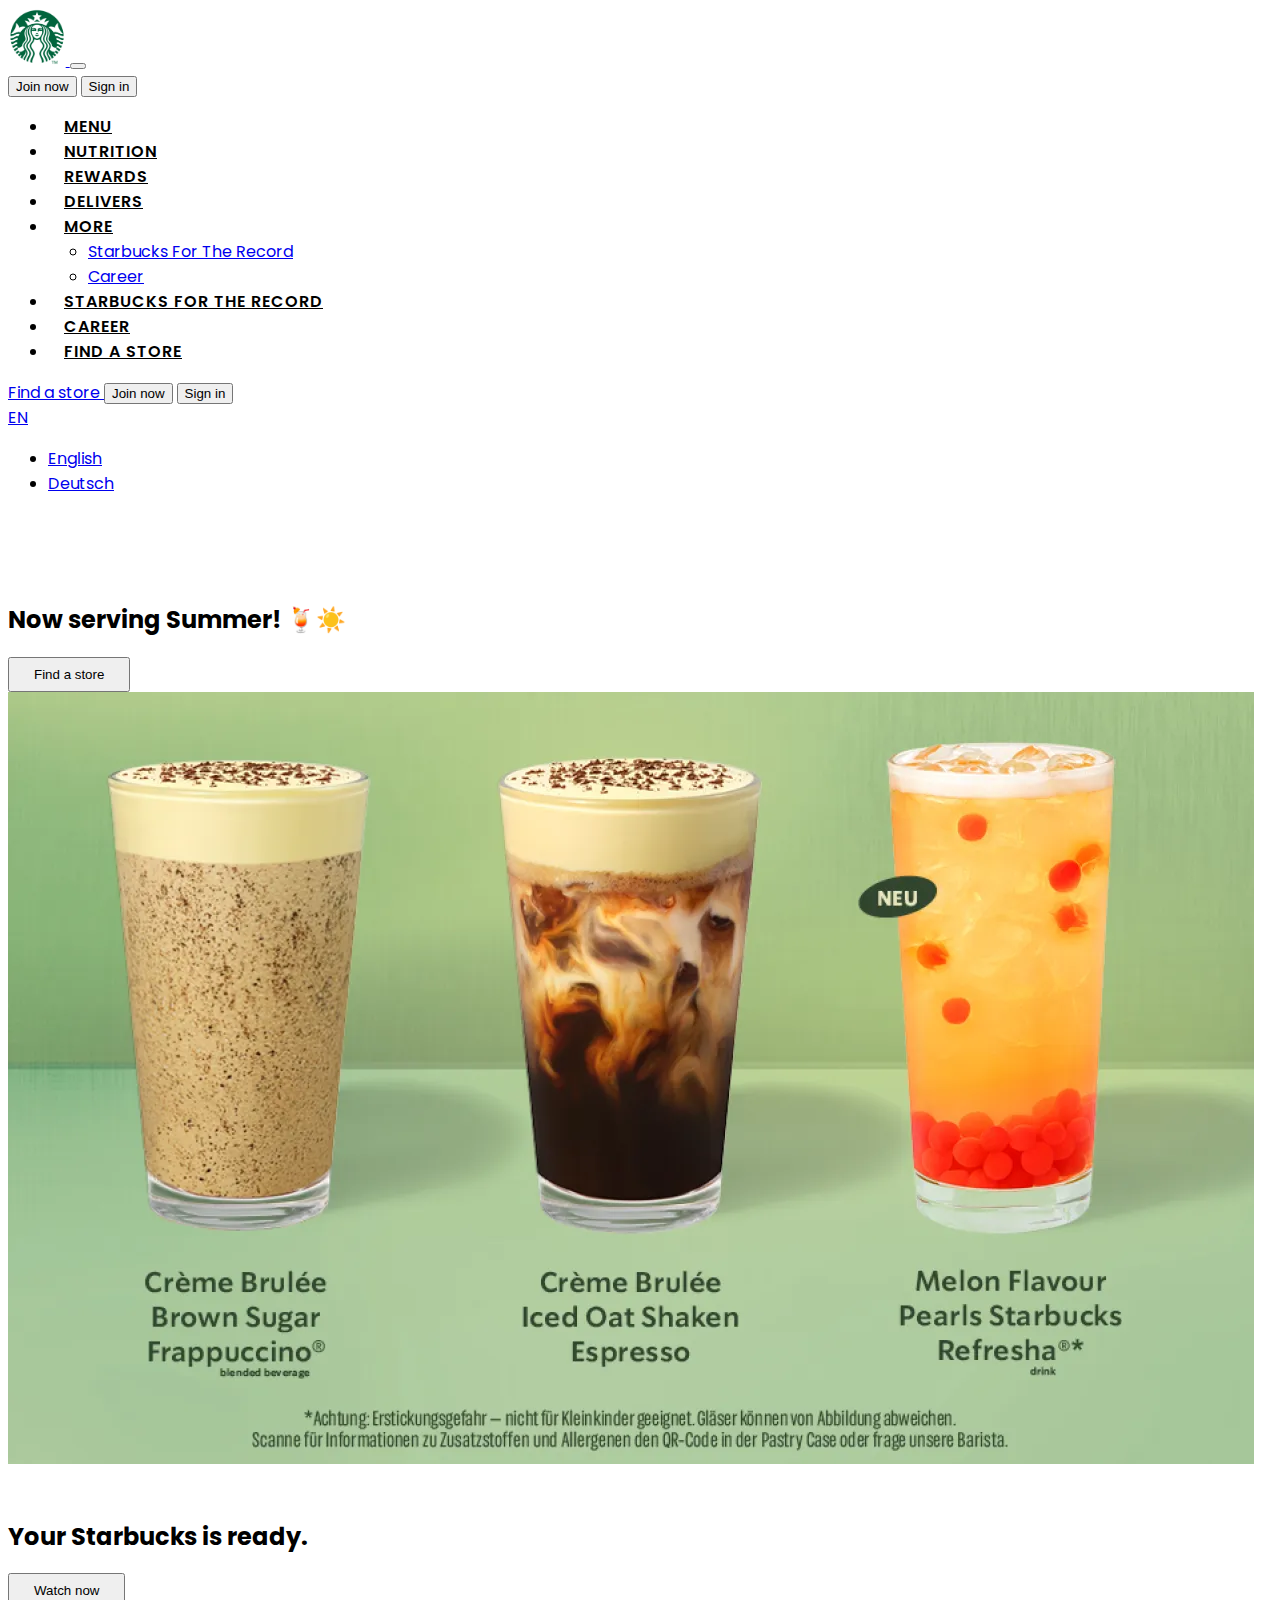
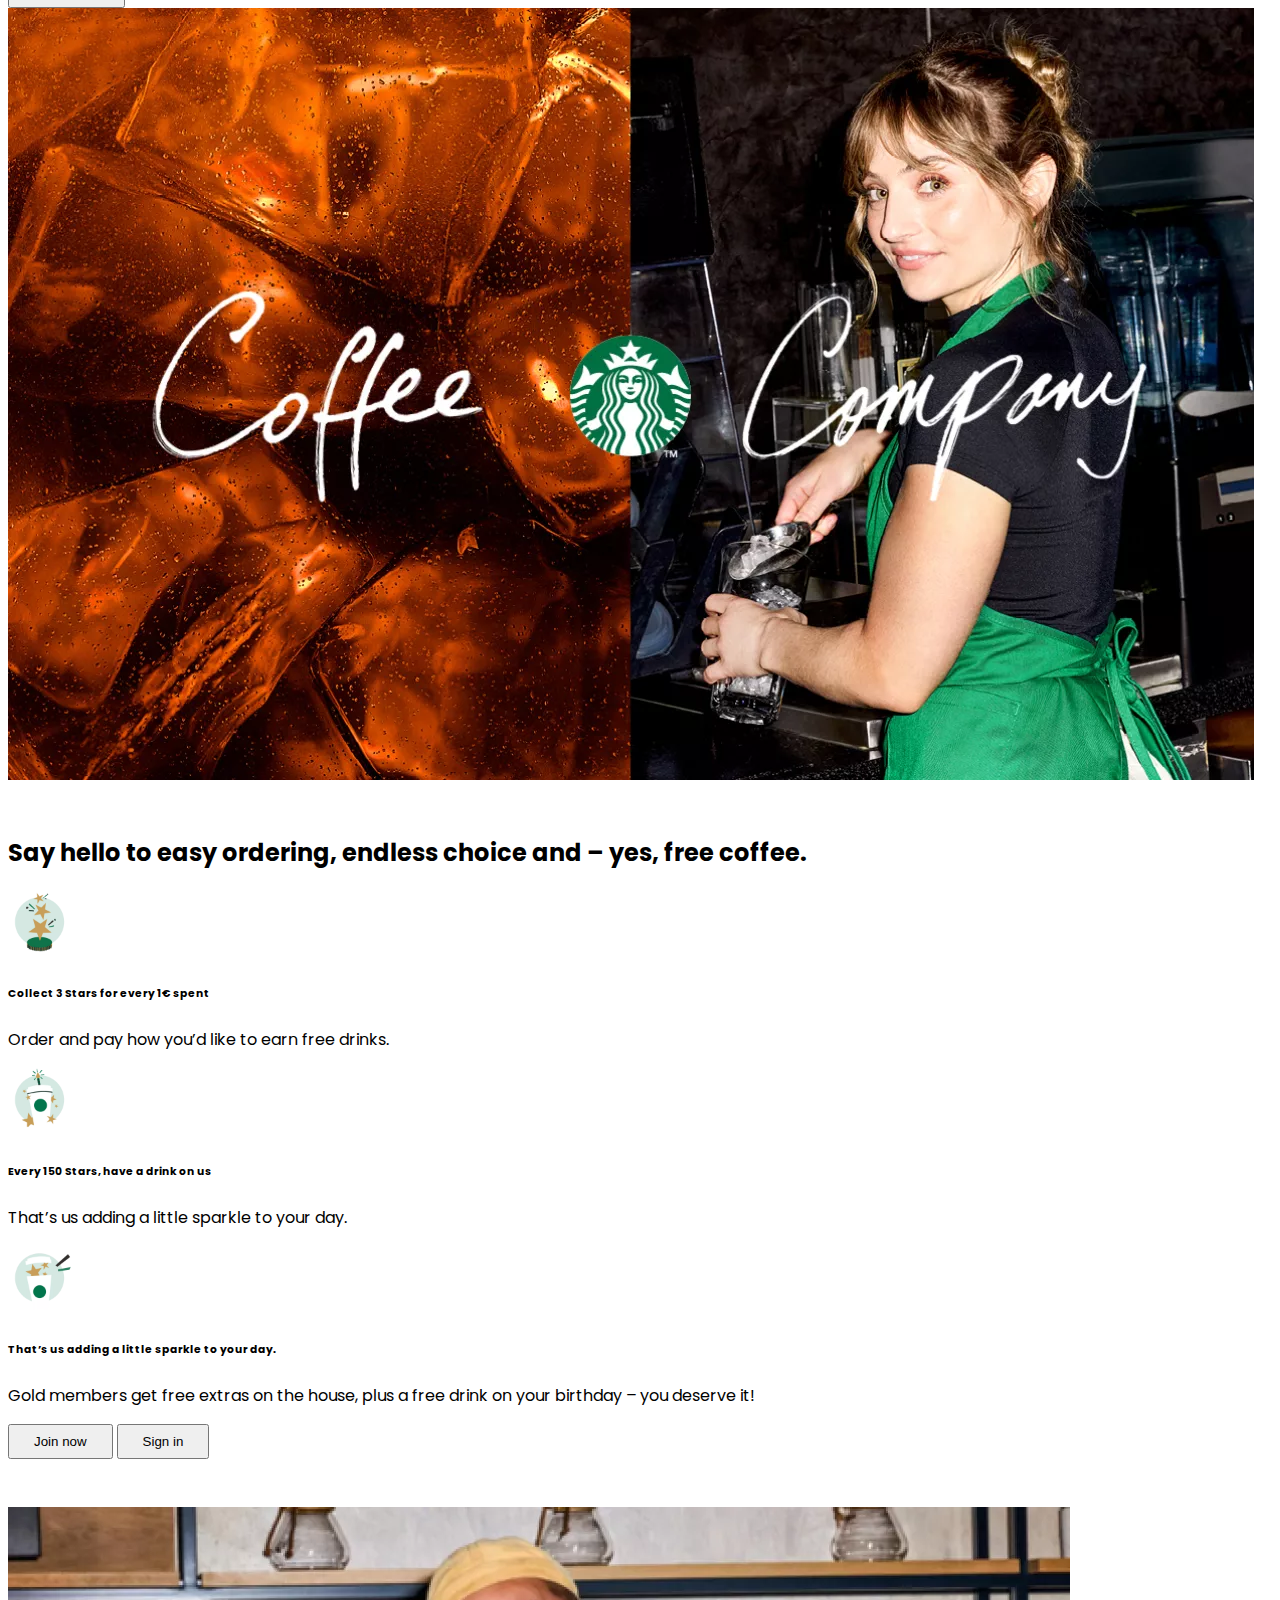
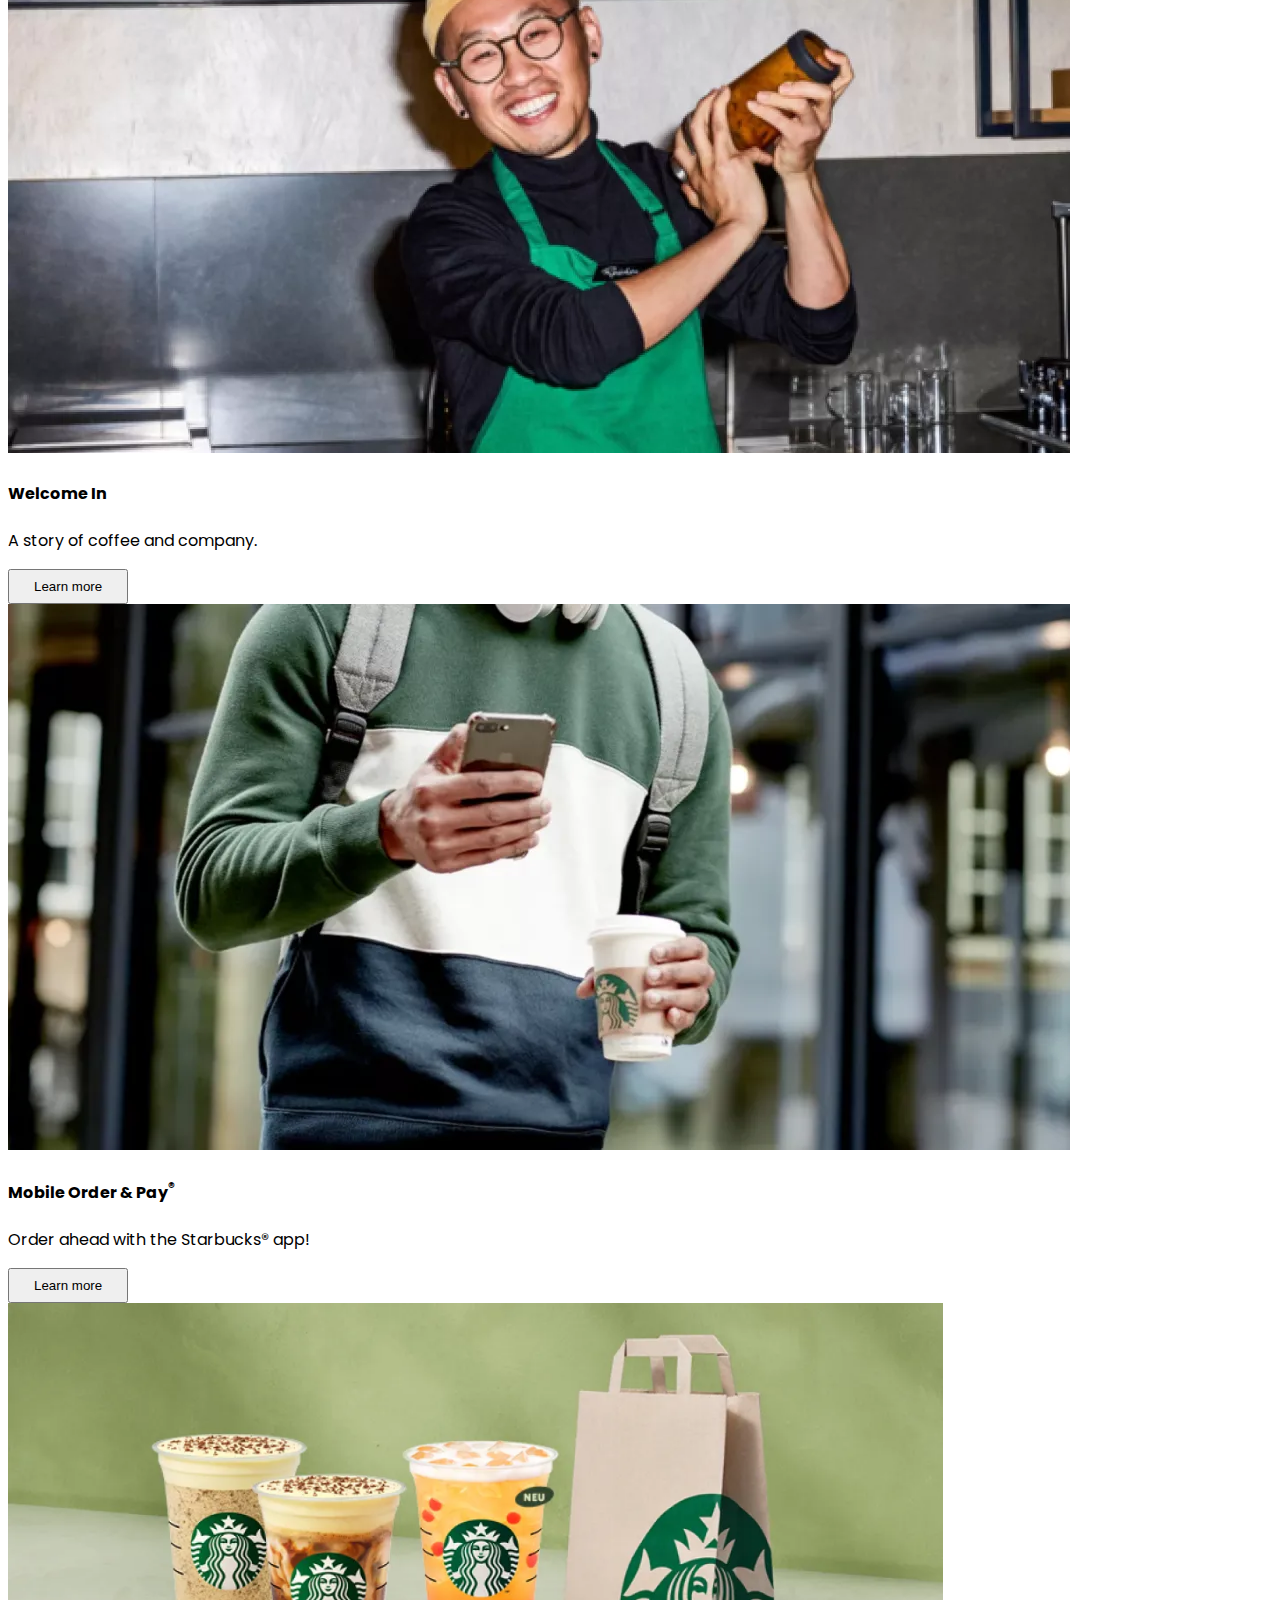
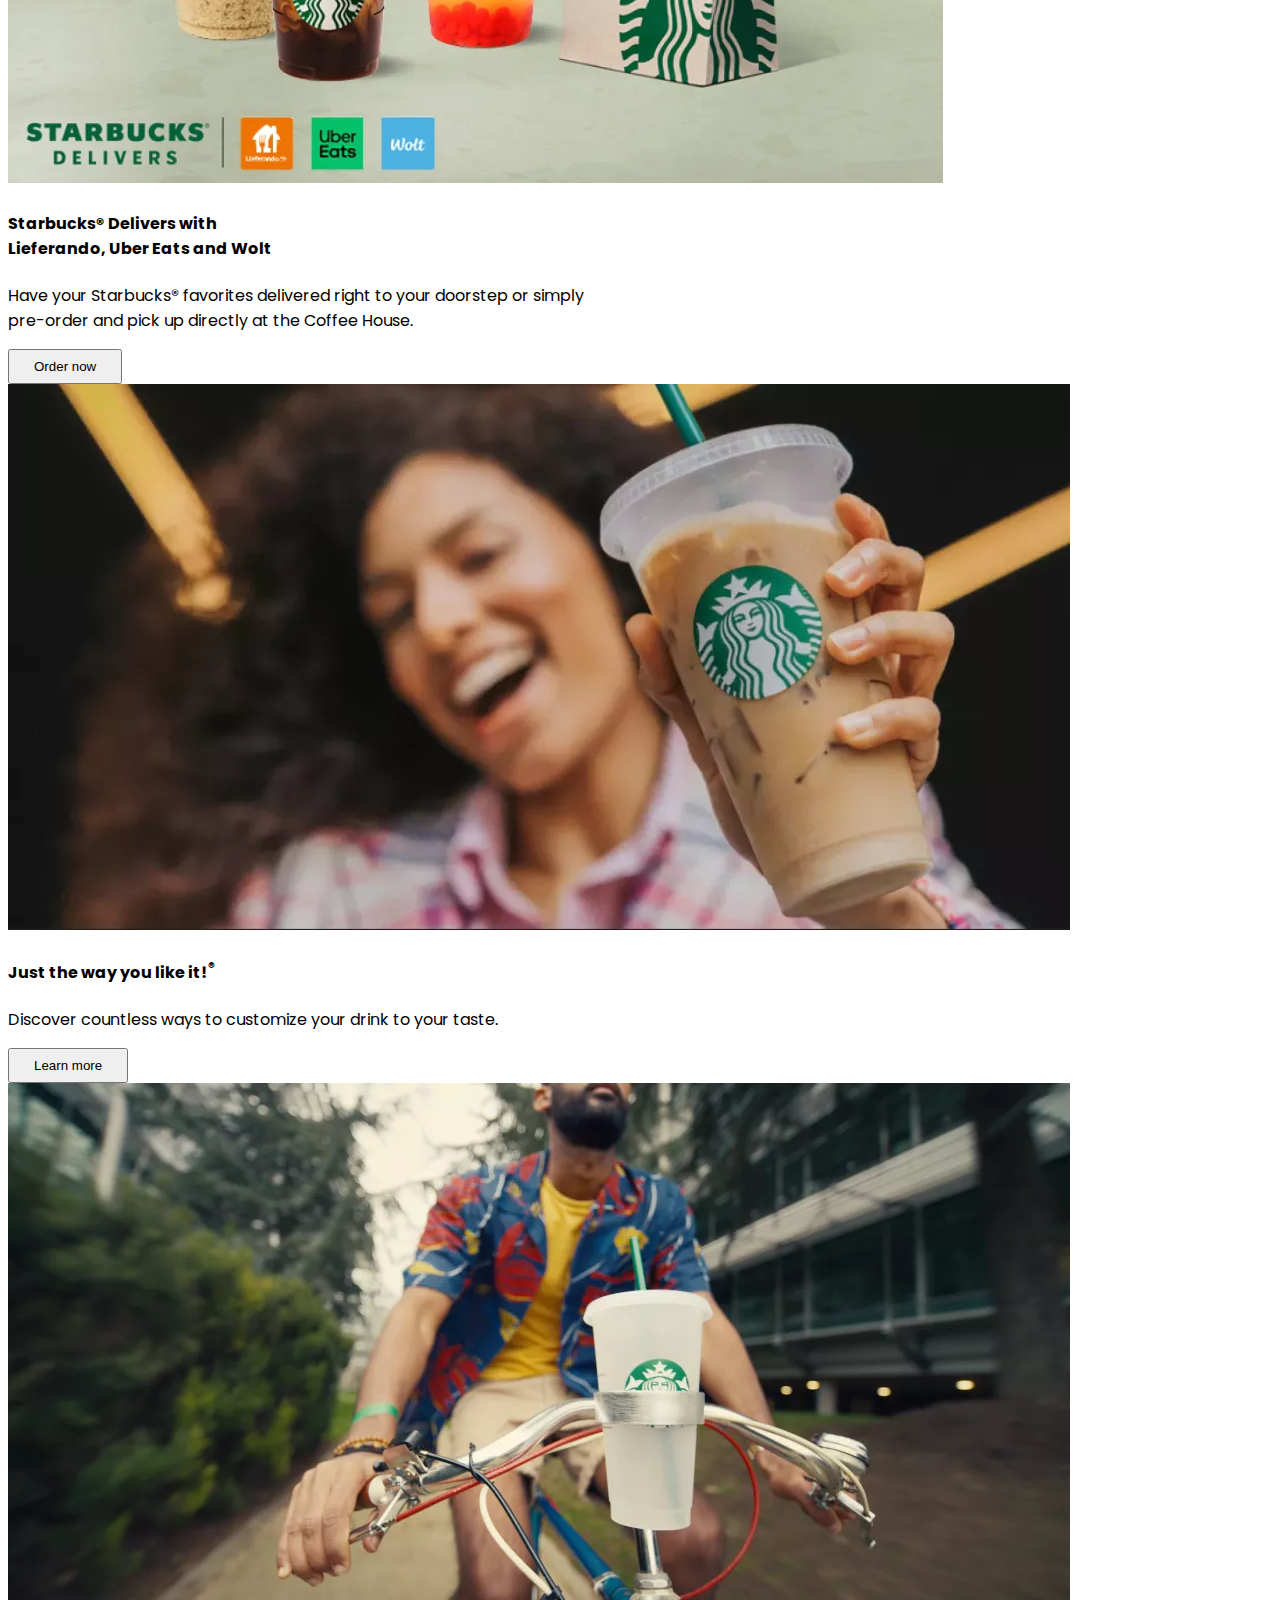
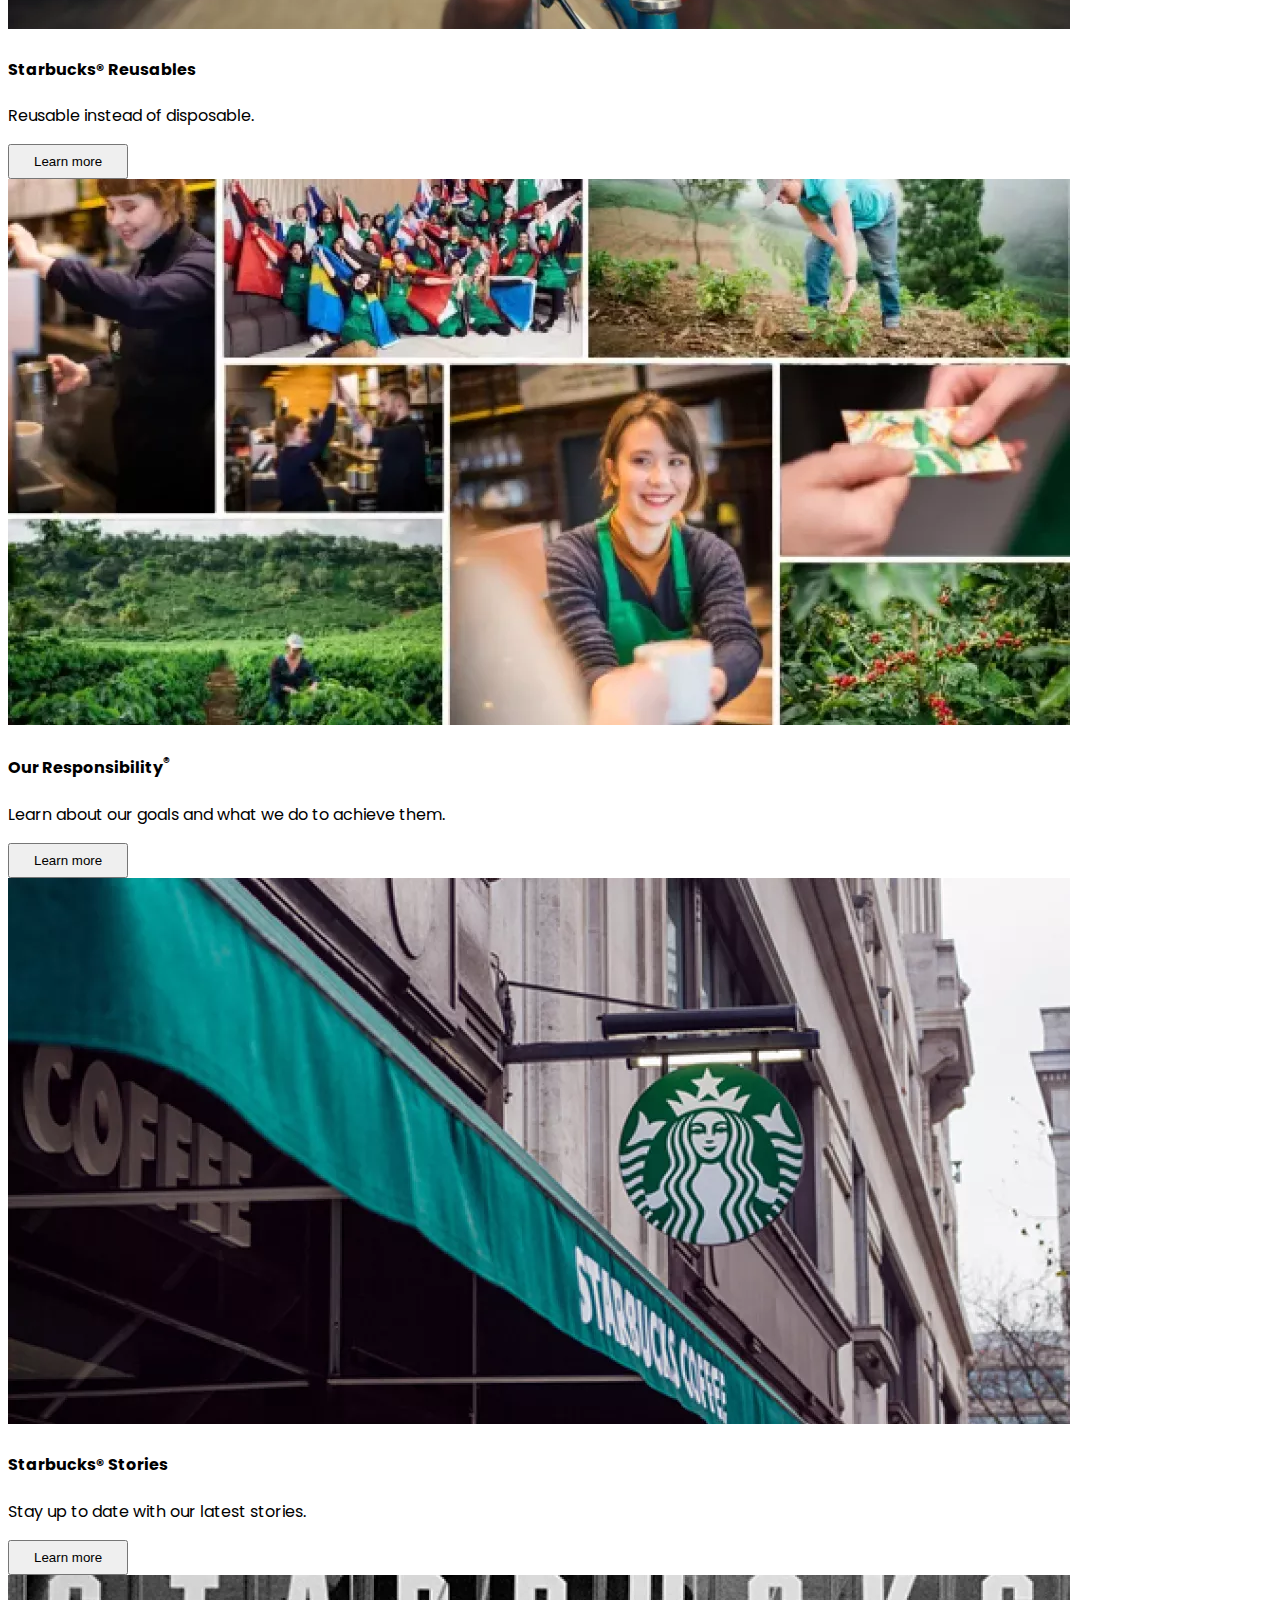
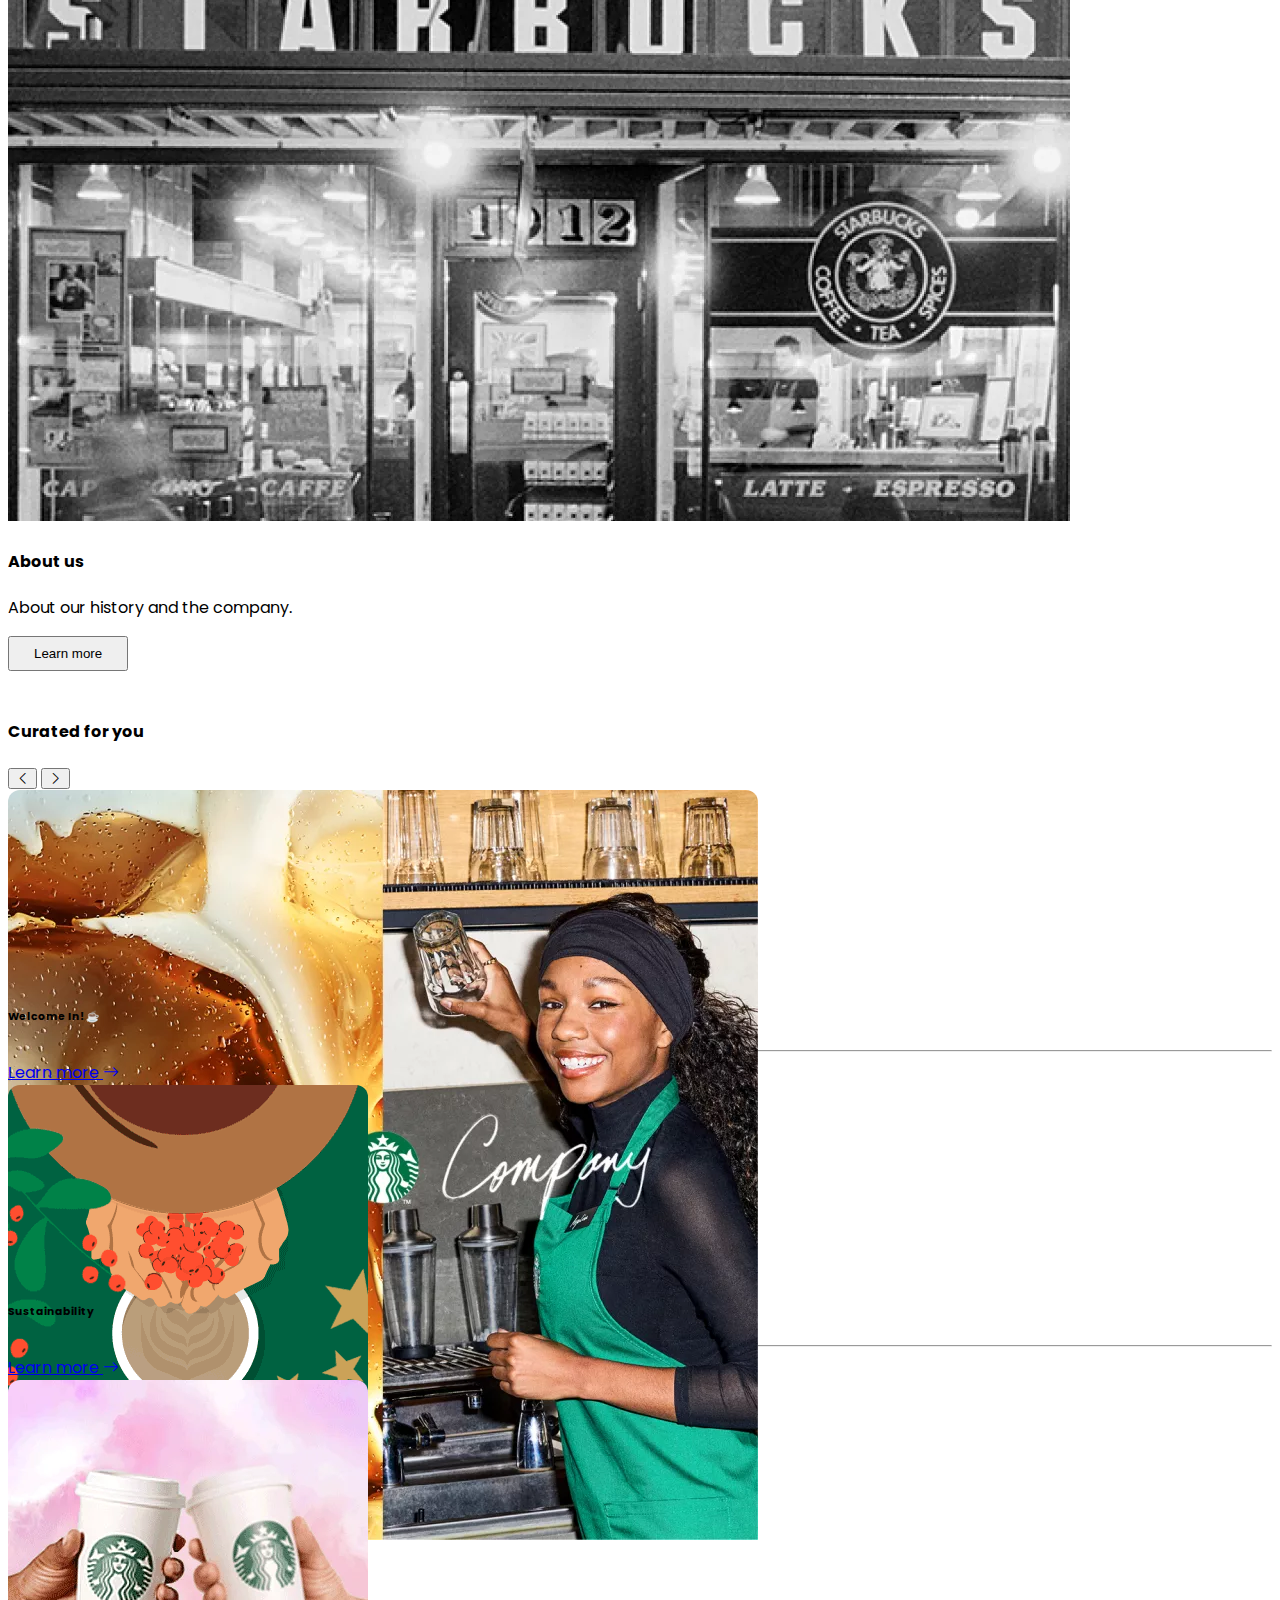
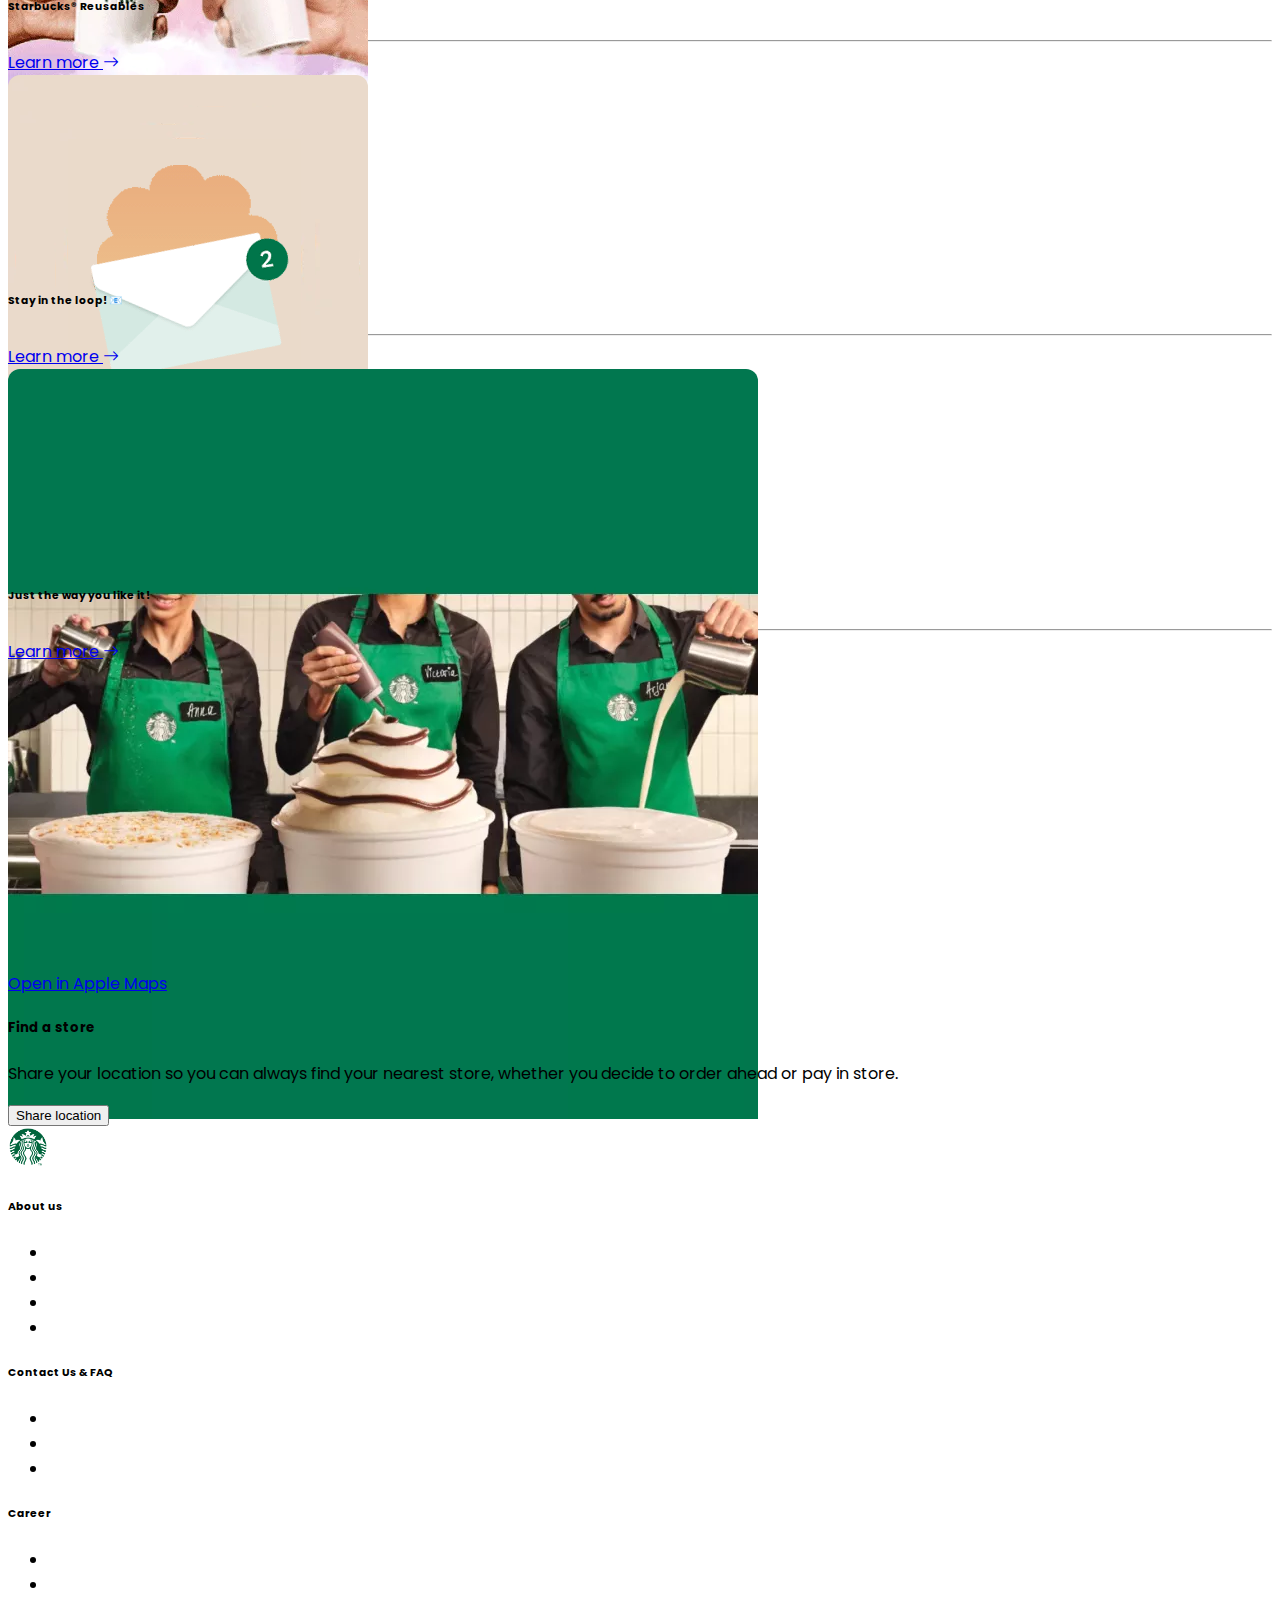
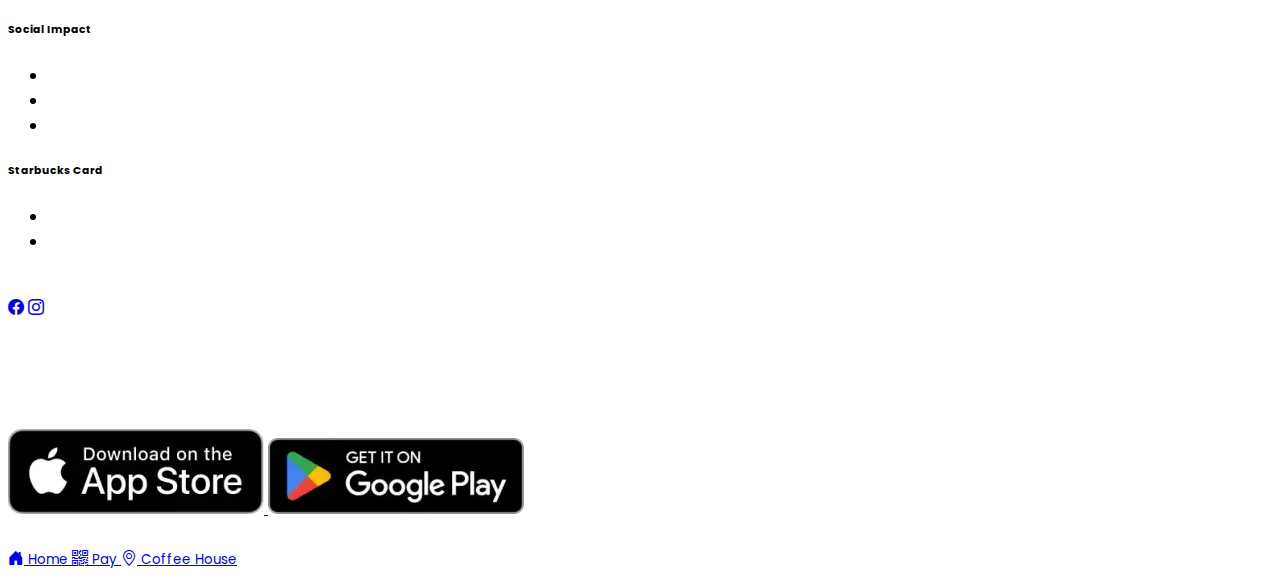
<file: index.html>
<!DOCTYPE html>
<html lang="en">

<head>
    <meta charset="UTF-8">
    <meta name="viewport" content="width=device-width, initial-scale=1.0">
    <title>Homepage | Starbucks</title>
    <link rel="icon" type="image/png" href="img/starbucks-logo-png-transparent.png">
    <link rel="stylesheet" href="index.css">
    <!-- <link href="https://cdn.jsdelivr.net/npm/bootstrap@5.3.5/dist/css/bootstrap.min.css" rel="stylesheet"
        integrity="sha384-SgOJa3DmI69IUzQ2PVdRZhwQ+dy64/BUtbMJw1MZ8t5HZApcHrRKUc4W0kG879m7" crossorigin="anonymous"> -->
    <!-- <link href="https://fonts.googleapis.com/css2?family=Poppins:wght@400;600&display=swap" rel="stylesheet"> -->
    <link href="https://cdn.jsdelivr.net/npm/bootstrap-icons@1.10.5/font/bootstrap-icons.css" rel="stylesheet">
    <!-- <link rel="stylesheet" href="index.css"> -->

</head>

<link rel="preload" href="https://cdn.jsdelivr.net/npm/bootstrap@5.3.5/dist/css/bootstrap.min.css" as="style"
    onload="this.onload=null;this.rel='stylesheet'"
    integrity="sha384-SgOJa3DmI69IUzQ2PVdRZhwQ+dy64/BUtbMJw1MZ8t5HZApcHrRKUc4W0kG879m7" crossorigin="anonymous">
<noscript>
    <link href="https://cdn.jsdelivr.net/npm/bootstrap@5.3.5/dist/css/bootstrap.min.css" rel="stylesheet">
</noscript>

<link rel="preload" href="https://fonts.googleapis.com/css2?family=Poppins:wght@400;600&display=swap" as="style"
    onload="this.onload=null;this.rel='stylesheet'">
<noscript>
    <link href="https://fonts.googleapis.com/css2?family=Poppins:wght@400;600&display=swap" rel="stylesheet">
</noscript>

<link rel="preload" href="index.css" as="style" onload="this.onload=null;this.rel='stylesheet'">
<noscript>
    <link href="index.css" rel="stylesheet">
</noscript>



<body>
    <!-- Outer Container -->
    <div class="container-fluid px-0">

        <!-- HEADER / NAVBAR -->
        <header class="border-bottom fixed-top">
            <nav class="navbar navbar-expand-lg bg-body-tertiary px-3">
                <div class="container-fluid">
                    <!-- Starbucks Logo -->
                    <a class="navbar-brand me-5" href="http://127.0.0.1:5501/index.html#">
                        <img src="img/starbucks-logo-png-transparent.png" importance="Lower" alt="Logo" width="57.7" height="57.7"
                            class="d-inline-block align-text-top">
                    </a>

                    <!-- Mobile Toggle Button -->
                    <button class="navbar-toggler" type="button" data-bs-toggle="collapse"
                        data-bs-target="#navbarNavDropdown" aria-controls="navbarNavDropdown" aria-expanded="false"
                        aria-label="Toggle navigation">
                        <span class="navbar-toggler-icon"></span>
                    </button>



                    <!-- Navigation Links -->
                    <div class="ms-auto collapse navbar-collapse justify-content-between" id="navbarNavDropdown">
                        <!-- 🌐 Mobile buttons (appear above menu items) -->
                        <div class="d-lg-none w-100 mb-3">
                            <button class="btn btn-success rounded-pill w-100 mb-2 fw-bold">Join now</button>
                            <button class="btn btn-outline-success rounded-pill w-100 fw-bold">Sign in</button>
                        </div>

                        <ul class="navbar-nav">
                            <li class="nav-item">
                                <a class="nav-link" href="#">MENU</a>
                            </li>
                            <li class="nav-item">
                                <a class="nav-link" href="#">NUTRITION</a>
                            </li>
                            <li class="nav-item">
                                <a class="nav-link" href="#">REWARDS</a>
                            </li>
                            <li class="nav-item">
                                <a class="nav-link" href="#">DELIVERS</a>
                            </li>
                            <!-- "More" Dropdown - Only visible on lg+ -->
                            <li class="nav-item dropdown d-none d-lg-block">
                                <a class="nav-link dropdown-toggle" href="#" role="button" data-bs-toggle="dropdown">
                                    MORE
                                </a>
                                <ul class="dropdown-menu">
                                    <li><a class="dropdown-item" href="#">Starbucks For The Record</a></li>
                                    <li><a class="dropdown-item" href="#">Career</a></li>
                                </ul>
                            </li>
                            <!-- These will be visible only below lg -->
                            <li class="nav-item d-lg-none">
                                <a class="nav-link" href="#">Starbucks For The Record</a>
                            </li>
                            <li class="nav-item d-lg-none">
                                <a class="nav-link" href="#">Career</a>
                            </li>
                            <li class="nav-item d-lg-none">
                                <a class="nav-link" href="#">Find a store</a>
                            </li>
                        </ul>

                        <div class="d-flex align-items-center gap-3 ms-lg-4 mt-3 mt-lg-0">

                            <!-- Find a store -->
                            <!-- <div class="d-none d-lg-flex align-items-center gap-2 ms-lg-4">
                                <a href="#" class="text-dark text-decoration-none d-flex align-items-center">
                                    <i class="fas fa-location-dot me-1"></i> Find a store
                                </a>
                            </div> -->
                            <!-- Buttons (visible on lg+ only) -->
                            <!-- <div class="d-none d-lg-flex align-items-center gap-2 ms-lg-4"> -->
                            <!-- Join now (black button) -->
                            <!-- <button class="btn btn-dark rounded-pill px-3">Join now</button> -->

                            <!-- Sign in (outline button) -->
                            <!-- <button class="btn btn-outline-dark rounded-pill px-3">Sign in</button> -->
                            <!-- </div> -->

                            <div class="d-none d-lg-flex align-items-center gap-2 ms-lg-4">
                                <a href="#" class="text-dark text-decoration-none d-flex align-items-center">
                                    <i class="fas fa-location-dot me-1"></i> Find a store
                                </a>

                                <!-- Join now (black button) -->
                                <button class="btn btn-dark rounded-pill px-3">Join now</button>

                                <!-- Sign in (outline button) -->
                                <button class="btn btn-outline-dark rounded-pill px-3">Sign in</button>

                                <div class="dropdown">
                                    <a class="btn btn-link dropdown-toggle text-dark text-decoration-none" href="#"
                                        role="button" data-bs-toggle="dropdown" aria-expanded="false">
                                        <i class="fas fa-globe"></i> EN
                                    </a>





                                    <ul class="dropdown-menu">
                                        <li><a class="dropdown-item" href="#">English</a></li>
                                        <li><a class="dropdown-item" href="#">Deutsch</a></li>
                                    </ul>
                                </div>
                            </div>

                        </div>



                    </div>
                </div>
            </nav>
        </header>

        <!-- MAIN CONTENT AREA -->
        <main class="container main-content my-4">

            <section>
                <div class="row rounded overflow-hidden " style="min-height: 300px; border-radius: 15px;">
                    <!-- Left side (Text Section) -->
                    <div
                        class="col-md-5 d-flex flex-column justify-content-center align-items-start bg-success text-white p-5">
                        <h2 class="fw-bold mb-4" style="font-family: 'Poppins', sans-serif;">
                            Now serving Summer! 🍹☀️
                        </h2>
                        <button class="btn btn-light rounded-pill fw-bold px-4 py-2 btn-resp ">Find a store</button>
                    </div>
                    <!-- Right side (Image Section) -->
                    <div class="col-md-7 p-0 ">
                        <img src="img/SUM25_HP_Side-Banner-right_LTOs_935x580_01.jpg.webp" importance="Lower"
                            alt="Hero Image" class="img-fluid w-100 h-100" style="object-fit: cover;">
                    </div>
                </div>
            </section>

            <section class="custom-gap">
                <!-- Starbucks-style Hero Banner -->
                <div class="row rounded overflow-hidden custom-mtcustom-gap"
                    style="min-height: 300px; border-radius: 15px;">
                    <!-- Left side (Text Section) -->
                    <div
                        class="col-md-5 d-flex flex-column justify-content-center align-items-start bg-success text-white p-5">
                        <h2 class="fw-bold mb-4" style="font-family: 'Poppins', sans-serif;">
                            Your Starbucks is ready.
                        </h2>
                        <button class="btn btn-light rounded-pill fw-bold px-4 py-2 btn-resp ">Watch now</button>
                    </div>

                    <!-- Right side (Image Section) -->
                    <div class="col-md-7 p-0">
                        <img src="img/3501 UK AH Brand Reputation Website Homepage C20-With-Green-Top Banner_1246x768px_v02.jpg.webp"
                            importance="Lower" alt="Hero Image" class="img-fluid w-100 h-100" style="object-fit: cover;"
                            width="1246" height="768">
                    </div>

            </section>

            <!-- Benefits Section -->
            <section class="custom-gap">
                <div class="container">
                    <!-- Heading -->
                    <h2 class="fw-bold text-center mb-5">
                        Say hello to easy ordering, endless choice and – yes, free coffee.
                    </h2>

                    <!-- Row of 3 rewards -->
                    <div class="row g-4">
                        <!-- Item 1 -->
                        <div class="col-12 col-lg-4 d-flex align-items-start gap-3 ">
                            <img src="img/rewards-1_0_0.png.webp" alt="Stars Icon" width="64" height="64"
                            importance="Lower" />
                            <div>
                                <h6 class="fw-bold mb-1">Collect 3 Stars for every 1€ spent</h6>
                                <p class="mb-0 text-muted small">Order and pay how you’d like to earn free drinks.</p>
                            </div>
                        </div>

                        <!-- Item 2 -->
                        <div class="col-12 col-lg-4 d-flex align-items-start gap-3 ">
                            <img src="img/rewards-2_0_0.png.webp" alt="Stars Icon" width="64" height="64"
                            importance="Lower" />
                            <div>
                                <h6 class="fw-bold mb-1">Every 150 Stars, have a drink on us</h6>
                                <p class="mb-0 text-muted small">That’s us adding a little sparkle to your day.</p>
                            </div>
                        </div>

                        <!-- Item 3 -->
                        <div class="col-12 col-lg-4 d-flex align-items-start gap-3 ">
                            <img src="img/rewards-3_0_0.png.webp" alt="Stars Icon" width="64" height="64"
                            importance="Lower" />
                            <div>
                                <h6 class="fw-bold mb-1">That’s us adding a little sparkle to your day.</h6>
                                <p class="mb-0 text-muted small">Gold members get free extras on the house, plus a free
                                    drink on your birthday – you deserve it!</p>
                            </div>
                        </div>
                    </div>

                    <!-- Action Buttons -->
                    <div class="mt-5 d-flex flex-column flex-md-row justify-content-center gap-3">
                        <button class="btn btn-success rounded-pill fw-bold btn-resp">Join now</button>
                        <button class="btn btn-outline-success rounded-pill fw-bold btn-resp">Sign in</button>
                    </div>
                </div>
            </section>
            <!-- Grid Section -->
            <section class="custom-gap">
                <div class="container">
                    <!--row 1-->
                    <div class="row">
                        <!-- Card 1 -->
                        <div class="col-12 col-lg-6 mt-3">
                            <div class="rounded overflow-hidden shadow-sm h-100 d-flex flex-column">
                                <img src="img/welcoming company.png.webp" importance="Lower" alt="Welcome" class="img-fluid w-100"
                                    style="object-fit: cover;" />
                                <div class="bg-success text-white p-4">
                                    <h4 class="fw-bold">Welcome In</h4>
                                    <p>A story of coffee and company.</p>
                                    <button class="btn btn-light rounded-pill fw-bold px-4 py-2 btn-resp ">Learn
                                        more</button>
                                </div>
                            </div>
                        </div>

                        <!-- Card 2 -->
                        <div class="col-12 col-lg-6 mt-3">
                            <div class="rounded overflow-hidden shadow-sm bg-light h-100 d-flex flex-column">
                                <img src="img/MOP WIDGET.png.webp" importance="Lower" alt="Mobile Order" class="img-fluid w-100"
                                    style="object-fit: cover;" />
                                <div class="p-4">
                                    <h4 class="fw-bold">Mobile Order & Pay<sup>®</sup></h4>
                                    <p>Order ahead with the Starbucks® app!</p>
                                    <button class="btn btn-success rounded-pill fw-bold px-4 py-2 btn-resp ">Learn
                                        more</button>
                                </div>
                            </div>
                        </div>
                    </div>

                    <!--row 2-->
                    <div class="row">
                        <!-- Card 1 -->
                        <div class="col-12 col-lg-6 mt-3">
                            <div class="rounded overflow-hidden shadow-sm h-100 d-flex flex-column">
                                <img src="img/SUM25_HP_Square_Delivers_800x410_01.jpg.webp" importance="Lower" alt="Welcome"
                                    class="img-fluid w-100" style="object-fit: cover;" width="935" height="580" />
                                <div class="bg-success text-white p-4">
                                    <h4 class="fw-bold">Starbucks® Delivers with <br>Lieferando, Uber Eats and Wolt</h4>
                                    <p>Have your Starbucks® favorites delivered right to your doorstep or simply
                                        <br>pre-order and pick up directly at the Coffee House.
                                    </p>
                                    <button class="btn btn-light rounded-pill fw-bold px-4 py-2 btn-resp ">Order
                                        now</button>
                                </div>
                            </div>
                        </div>

                        <!-- Card 2 -->
                        <div class="col-12 col-lg-6 mt-3">
                            <div class="rounded overflow-hidden shadow-sm bg-light h-100 d-flex flex-column">
                                <img src="img/Banner_1.PNG.webp" importance="Lower" alt="Mobile Order" class="img-fluid w-100"
                                    style="object-fit: cover;" />
                                <div class="p-4">
                                    <h4 class="fw-bold">Just the way you like it!<sup>®</sup></h4>
                                    <p>Discover countless ways to customize your drink to your taste.</p>
                                    <button class="btn btn-success rounded-pill fw-bold px-4 py-2 btn-resp ">Learn
                                        more</button>
                                </div>
                            </div>
                        </div>
                    </div>

                    <!--row 3-->
                    <div class="row">
                        <!-- Card 1 -->
                        <div class="col-12 col-lg-6 mt-3">
                            <div class="rounded overflow-hidden shadow-sm h-100 d-flex flex-column">
                                <img src="img/MakeTheChange_Static_08.jpg.webp" importance="Lower" alt="Welcome" class="img-fluid w-100"
                                    style="object-fit: cover;" />
                                <div class="p-4">
                                    <h4 class="fw-bold">Starbucks® Reusables</h4>
                                    <p>Reusable instead of disposable.</p>
                                    <button class="btn btn-success rounded-pill fw-bold px-4 py-2 btn-resp ">Learn
                                        more</button>
                                </div>
                            </div>
                        </div>

                        <!-- Card 2 -->
                        <div class="col-12 col-lg-6 mt-3">
                            <div class="rounded overflow-hidden shadow-sm bg-light h-100 d-flex flex-column">
                                <img src="img/obraz.png.webp" importance="Lower" alt="Mobile Order" class="img-fluid w-100"
                                    style="object-fit: cover;" />
                                <div class="bg-success text-white p-4">
                                    <h4 class="fw-bold">Our Responsibility<sup>®</sup></h4>
                                    <p>Learn about our goals and what we do to achieve them.</p>
                                    <button class="btn btn-light rounded-pill fw-bold px-4 py-2 btn-resp ">Learn
                                        more</button>
                                </div>
                            </div>
                        </div>
                    </div>

                    <!--row 4-->
                    <div class="row">
                        <!-- Card 1 -->
                        <div class="col-12 col-lg-6 mt-3">
                            <div class="rounded overflow-hidden shadow-sm h-100 d-flex flex-column">
                                <img src="img/Starbucks-Stories-Card-Image-C06-RESIZED.jpg.webp" importance="Lower" alt="Welcome"
                                    class="img-fluid w-100" style="object-fit: cover;" />
                                <div class="p-4">
                                    <h4 class="fw-bold">Starbucks® Stories</h4>
                                    <p>Stay up to date with our latest stories.</p>
                                    <button class="btn btn-success rounded-pill fw-bold px-4 py-2 btn-resp ">Learn
                                        more</button>
                                </div>
                            </div>
                        </div>

                        <!-- Card 2 -->
                        <div class="col-12 col-lg-6 mt-3">
                            <div class="rounded overflow-hidden shadow-sm bg-light h-100 d-flex flex-column">
                                <img src="img/About-Us-Card-Image-C06-RESIZED (2).jpg.webp" importance="Lower" alt="Mobile Order"
                                    class="img-fluid w-100" style="object-fit: cover;" />
                                <div class="bg-success text-white p-4">
                                    <h4 class="fw-bold">About us</h4>
                                    <p>About our history and the company.</p>
                                    <button class="btn btn-light rounded-pill fw-bold px-4 py-2 btn-resp ">Learn
                                        more</button>
                                </div>
                            </div>
                        </div>
                    </div>
                </div>

            </section>


            <!-- Multi-item Carousel with Pagination Indicators -->
            <section class="custom-gap">
                <div class="container my-5">

                    <!-- Heading and Small/Medium Buttons (Top-Right) -->
                    <div class="d-flex justify-content-between align-items-center mb-3">
                        <h4 class="mb-0">Curated for you</h4>
                        <div class="d-flex gap-2 d-lg-none">
                            <button class="btn btn-light rounded-circle shadow-sm" onclick="moveCarousel(-1)"
                                aria-label="Previous slide">
                                <i class="bi bi-chevron-left"></i>
                            </button>
                            <button class="btn btn-light rounded-circle shadow-sm" onclick="moveCarousel(1)"
                                aria-label="Next slide">

                                <i class="bi bi-chevron-right"></i>
                            </button>
                        </div>
                    </div>

                    <div class="d-flex align-items-center justify-content-between position-relative px-0 px-lg-5">

                        <!-- Large screen Prev Button -->
                        <button
                            class="btn btn-light rounded-circle shadow-sm position-absolute start-0 top-50 translate-middle-y z-1 d-none d-lg-inline carousel-btn-lg"
                            onclick="moveCarousel(-1)" aria-label="Previous slide">
                            <i class="bi bi-chevron-left"></i>
                        </button>

                        <!-- Carousel Container -->
                        <div class="overflow-hidden w-100">
                            <div id="carouselTrack" class="d-flex carousel-track">

                                <!-- Card 1 -->
                                <div class="col-12 col-lg-4 p-2 flex-shrink-0">
                                    <div class="card h-100 border-0 shadow-sm rounded-3 overflow-hidden">
                                        <div class="overflow-hidden" style="height: 193.84px;">
                                            <img src="img/3501 UK AH Brand Reputation App Highlights - Content_Card_360x360px_v01 - Slide 02.jpg.webp" importance="Lower"
                                                class="w-100 h-100 object-fit-cover" alt="Card 1"
                                                style="border-top-left-radius: .75rem; border-top-right-radius: .75rem;">
                                        </div>
                                        <div class="p-3">
                                            <h6 class="fw-bold mb-5">Welcome In! ☕</h6>
                                            <hr class="mt-0 mb-3">
                                            <!-- Reduced top margin, spacing controlled via h6's mb-5 -->
                                            <a href="#" class="text-success text-decoration-none fw-semibold">
                                                Learn more <i class="bi bi-arrow-right"></i>
                                            </a>
                                        </div>
                                    </div>
                                </div>

                                <!-- Card 2 -->
                                <div class="col-12 col-lg-4 p-2 flex-shrink-0">
                                    <div class="card h-100 border-0 shadow-sm rounded-3 overflow-hidden">
                                        <div class="overflow-hidden" style="height: 193.84px;">
                                            <img src="img/GIF-FARMER&BEANS.gif" class="w-100 h-100 object-fit-cover" importance="Lower"
                                                alt="Card 2"
                                                style="border-top-left-radius: .75rem; border-top-right-radius: .75rem;">
                                        </div>
                                        <div class="p-3">
                                            <h6 class="fw-bold mb-5">Sustainability</h6>
                                            <hr class="my-3">
                                            <a href="#" class="text-success text-decoration-none fw-semibold">
                                                Learn more <i class="bi bi-arrow-right"></i>
                                            </a>
                                        </div>
                                    </div>
                                </div>

                                <!-- Card 3 -->
                                <div class="col-12 col-lg-4 p-2 flex-shrink-0">
                                    <div class="card h-100 border-0 shadow-sm rounded-3 overflow-hidden">
                                        <div class="overflow-hidden" style="height: 193.84px;">
                                            <img src="img/GIF-REACHFORTHESKIES.webp" importance="Lower"
                                                class="w-100 h-100 object-fit-cover" alt="Card 3"
                                                style="border-top-left-radius: .75rem; border-top-right-radius: .75rem;">
                                        </div>
                                        <div class="p-3">
                                            <h6 class="fw-bold mb-5">Starbucks® Reusables</h6>
                                            <hr class="my-3">
                                            <a href="#" class="text-success text-decoration-none fw-semibold">
                                                Learn more <i class="bi bi-arrow-right"></i>
                                            </a>
                                        </div>
                                    </div>
                                </div>

                                <!-- Card 4 -->
                                <div class="col-12 col-lg-4 p-2 flex-shrink-0">
                                    <div class="card h-100 border-0 shadow-sm rounded-3 overflow-hidden">
                                        <div class="overflow-hidden" style="height: 193.84px;">
                                            <img src="img/a1.webp" importance="Lower" class="w-100 h-100 object-fit-cover" alt="Card 4"
                                                style="border-top-left-radius: .75rem; border-top-right-radius: .75rem;">
                                        </div>
                                        <div class="p-3">
                                            <h6 class="fw-bold mb-5">Stay in the loop! 📧</h6>
                                            <hr class="my-3">
                                            <a href="#" class="text-success text-decoration-none fw-semibold">
                                                Learn more <i class="bi bi-arrow-right"></i>
                                            </a>
                                        </div>
                                    </div>
                                </div>

                                <!-- Card 5 -->
                                <div class="col-12 col-lg-4 p-2 flex-shrink-0">
                                    <div class="card h-100 border-0 shadow-sm rounded-3 overflow-hidden">
                                        <div class="overflow-hidden" style="height: 193.84px;">
                                            <img src="img/a2.webp" importance="Lower" class="w-100 h-100 object-fit-cover" alt="Card 5"
                                                style="border-top-left-radius: .75rem; border-top-right-radius: .75rem;">
                                        </div>
                                        <div class="p-3">
                                            <h6 class="fw-bold mb-5">Just the way you like it!</h6>
                                            <hr class="my-3">
                                            <a href="#" class="text-success text-decoration-none fw-semibold">
                                                Learn more <i class="bi bi-arrow-right"></i>
                                            </a>
                                        </div>
                                    </div>
                                </div>

                            </div>

                            <!-- Pagination Dots -->
                            <div class="d-flex justify-content-center gap-2 mt-3" id="carouselIndicators"></div>
                        </div>

                        <!-- Large screen Next Button -->
                        <button
                            class="btn btn-light rounded-circle shadow-sm position-absolute end-0 top-50 translate-middle-y z-1 d-none d-lg-inline carousel-btn-lg"
                            onclick="moveCarousel(1)" aria-label="Next slide">
                            <i class="bi bi-chevron-right"></i>
                        </button>

                    </div>
                </div>
            </section>



            <!-- 🌍 Find a Store Section -->
            <section class="my-5">
                <div class="container px-0"> <!-- Removed horizontal padding -->
                    <div class="row g-0 align-items-stretch rounded-4 overflow-hidden shadow-sm">
                        <!-- g-0 removes gutter -->

                        <!-- 🧭 Map (on top for mobile, right for lg+) -->
                        <!-- 📍 Map Embed (Always Google Maps) -->
                        <div class="col-12 col-lg-6 order-1 order-lg-2">
                            <iframe src="https://www.google.com/maps?q=Starbucks+Berlin&output=embed" width="100%"
                                height="100%" style="border:0; min-height: 300px;" allowfullscreen="" loading="lazy"
                                referrerpolicy="no-referrer-when-downgrade" title="Starbucks store locator map">
                            </iframe>

                            <!-- 👀 Apple Maps link shown conditionally -->
                            <div id="appleMapLink" class="mt-2 d-none">
                                <a href="http://maps.apple.com/?q=Starbucks+Berlin" target="_blank"
                                    class="text-white text-decoration-underline">
                                    Open in Apple Maps
                                </a>
                            </div>
                        </div>

                        <!-- 🗺️ Info Text & Button -->
                        <div
                            class="col-12 col-lg-6 bg-success text-white p-4 d-flex flex-column justify-content-between order-2 order-lg-1">
                            <div>
                                <h5 class="fw-bold">Find a store</h5>
                                <p class="mb-0">
                                    Share your location so you can always find your nearest store, whether you decide to
                                    order ahead or pay in store.
                                </p>
                            </div>

                            <div class="mt-4">
                                <button class="btn btn-light fw-bold rounded-pill px-4 py-2  responsive-btn">
                                    Share location
                                </button>
                            </div>
                        </div>

                    </div>
                </div>
            </section>


        </main>

    </div>





    </main>

    <!-- FOOTER -->
    <!-- <footer class="row bg-light mt-5">
        <div class="col-12 text-center p-3">
            &copy; 2025 Starbucks Coffee Company
        </div>
    </footer> -->

    <!--  Starbucks-style Footer -->
    <footer class="bg-success text-white py-5 mt-5">
        <div class="container">
            <div class="row gy-4 justify-content-between">

                <!-- Logo -->
                <div class="col-12 col-md-2">
                    <img src="img/starbucks-logo-png-transparent.png" importance="Lower" alt="Starbucks Logo" width="40" class="mb-3">
                </div>

                <!-- Column 1: About us -->
                <div class="col-6 col-md-2">
                    <h6 class="fw-semibold">About us</h6>
                    <ul class="list-unstyled small">
                        <li><a href="#" class="text-white-50 text-decoration-none">About us</a></li>
                        <li><a href="#" class="text-white-50 text-decoration-none">Our Coffees</a></li>
                        <li><a href="#" class="text-white-50 text-decoration-none">Stories & News</a></li>
                        <li><a href="#" class="text-white-50 text-decoration-none">For the Record</a></li>
                    </ul>
                </div>

                <!-- Column 2: Contact -->
                <div class="col-6 col-md-2">
                    <h6 class="fw-semibold">Contact Us & FAQ</h6>
                    <ul class="list-unstyled small">
                        <li><a href="#" class="text-white-50 text-decoration-none">FAQ</a></li>
                        <li><a href="#" class="text-white-50 text-decoration-none">Guest Inquiries</a></li>
                        <li><a href="#" class="text-white-50 text-decoration-none">Press & Media</a></li>
                    </ul>
                </div>

                <!-- Column 3: Career -->
                <div class="col-6 col-md-2">
                    <h6 class="fw-semibold">Career</h6>
                    <ul class="list-unstyled small">
                        <li><a href="#" class="text-white-50 text-decoration-none">Career Page</a></li>
                        <li><a href="#" class="text-white-50 text-decoration-none">Open Positions</a></li>
                    </ul>
                </div>

                <!-- Column 4: Social Impact -->
                <div class="col-6 col-md-2">
                    <h6 class="fw-semibold">Social Impact</h6>
                    <ul class="list-unstyled small">
                        <li><a href="#" class="text-white-50 text-decoration-none">Responsibility</a></li>
                        <li><a href="#" class="text-white-50 text-decoration-none">Sustainability</a></li>
                        <li><a href="#" class="text-white-50 text-decoration-none">Ethical Sourcing</a></li>
                    </ul>
                </div>

                <!-- Column 5: Starbucks Card -->
                <div class="col-6 col-md-2">
                    <h6 class="fw-semibold">Starbucks Card</h6>
                    <ul class="list-unstyled small">
                        <li><a href="#" class="text-white-50 text-decoration-none">Starbucks Card</a></li>
                        <li><a href="#" class="text-white-50 text-decoration-none">T&C</a></li>
                    </ul>
                </div>

            </div>

            <!-- Lower Bar -->
            <!-- 📄 Footer Row -->
            <div class="row mt-4 align-items-start justify-content-between">

                <!-- 🔒 Links and Social Icons -->
                <div class="col-md-6">
                    <div class="footer-links small text-white-50 d-flex gap-3 flex-wrap mb-3">
                        <a href="#" class="text-white-50 text-decoration-none">Privacy Policy</a>
                        <a href="#" class="text-white-50 text-decoration-none">Accessibility</a>
                        <a href="#" class="text-white-50 text-decoration-none">Cookie Policy</a>
                        <a href="#" class="text-white-50 text-decoration-none">Impressum</a>
                    </div>

                    <!-- 🌐 Social Icons -->
                    <div class="d-flex gap-3">
                        <a href="#" class="text-white fs-5"><i class="bi bi-facebook"
                                aria-label="Visit Starbucks on Facebook"></i></a>
                        <a href="#" class="text-white fs-5"><i class="bi bi-instagram"
                                aria-label="Visit Starbucks on Instagram"></i></a>
                    </div>
                </div>

                <!-- 📱 App Download Box -->
                <div class="col-md-5 mt-4 mt-md-0">
                    <div class="border rounded-3 p-4 text-white-50" style="background-color: rgba(255,255,255,0.05);">
                        <h6 class="fw-bold text-white mb-2">Download the Starbucks<sup>®</sup> App!</h6>
                        <p class="small mb-3">Look forward to exclusive offers, early access to new products and – yes,
                            free coffee!</p>
                        <div class="d-flex gap-2 flex-wrap">
                            <a href="#" class="d-inline-block" style="max-width: 120px;">
                                <img src="img/image copy.png" importance="Lower" alt="Download on the App Store" class="img-fluid w-100">
                            </a>
                            <a href="#" class="d-inline-block" style="max-width: 120px;">
                                <img src="img/image copy 2.png" importance="Lower" alt="Get it on Google Play" class="img-fluid w-100">
                            </a>
                        </div>
                        <!-- <div class="d-flex gap-2">
                            <a href="#"><img src="img/image copy.png" alt="App Store" height="40"></a>
                            <a href="#"><img src="img/image copy 2.png" alt="Google Play" height="40"></a>
                        </div> -->
                    </div>
                </div>

            </div>

            <!-- Copyright -->
            <div class="start-0 mt-4 small text-white-50">
                &copy; 2025 Starbucks Coffee Company. All rights reserved.
            </div>
        </div>
    </footer>

    </div>

    <!-- Bottom Navigation Bar -->
    <nav
        class="d-flex d-md-none justify-content-around align-items-center bg-white shadow-sm fixed-bottom py-2 border-top">
        <a href="#" class="text-center text-decoration-none text-success">
            <i class="bi bi-house-door-fill fs-4 d-block"></i>
            <small class="fw-bold">Home</small>
        </a>
        <a href="#" class="text-center text-decoration-none text-dark">
            <i class="bi bi-qr-code fs-4 d-block"></i>
            <small>Pay</small>
        </a>
        <a href="#" class="text-center text-decoration-none text-dark">
            <i class="bi bi-geo-alt fs-4 d-block"></i>
            <small>Coffee House</small>
        </a>
    </nav>


    <!-- <script src="index.js"></script>
    <script src="https://cdn.jsdelivr.net/npm/bootstrap@5.3.6/dist/js/bootstrap.bundle.min.js"
        integrity="sha384-j1CDi7MgGQ12Z7Qab0qlWQ/Qqz24Gc6BM0thvEMVjHnfYGF0rmFCozFSxQBxwHKO"
        crossorigin="anonymous"></script> -->
</body>
<script src="index.js" defer></script>
<script src="https://cdn.jsdelivr.net/npm/bootstrap@5.3.6/dist/js/bootstrap.bundle.min.js" defer
    integrity="sha384-j1CDi7MgGQ12Z7Qab0qlWQ/Qqz24Gc6BM0thvEMVjHnfYGF0rmFCozFSxQBxwHKO"
    crossorigin="anonymous"></script>

</html>
</file>
<file: index.css>
/* Apply to the whole page */
body {
    font-family: 'Poppins', sans-serif;
}

.navbar-nav .nav-link {
    font-family: 'Poppins', sans-serif;
    /* or use a similar clean font */
    font-weight: 600;
    /* bold text */
    text-transform: uppercase;
    /* all caps */
    letter-spacing: 1px;
    /* space between letters */
    color: #000 !important;
    /* make links black */
    padding: 0.5rem 1rem;
}

.navbar-nav .nav-link:hover {
    color: #006241 !important;
    /* Starbucks green on hover */
}

/* Add space inside the first hero block */
.main-content {
    padding-top: 70px;
}

/* On screens 768px or smaller, remove that space */
@media (max-width: 768px) {
    .main-content {
        padding-top: 0;
    }
}

.custom-gap {
    margin-top: 1.5rem;
    /* Like mb-4 */
}

@media (min-width: 768px) {
    .custom-gap {
        margin-top: 3rem;
        /* Like mb-5 */
    }
}

.btn-resp {
    width: 100%;
}

@media (min-width: 768px) {
    .btn-resp {
        width: auto;
        padding: 0.5rem 1.5rem;
        /* same as px-4 py-2 */
    }
}

.carousel-nav-sm {
    display: none;
}

@media (max-width: 991.98px) {
    .carousel-nav-sm {
        display: flex !important;
    }

    .carousel-btn-lg {
        display: none !important;
    }
}

/* Make the button full width only on small devices */
.responsive-btn {
    width: 100%;
}

@media (min-width: 768px) {
    .responsive-btn {
        width: auto;
    }
}

.container {
    min-height: 300px;
    /* Adjust as needed */
}

@font-face {
    font-family: 'Poppins';
    src: url('https://fonts.googleapis.com/css2?family=Poppins:wght@400;600&display=swap');
    font-display: swap;
}

.text-white-50 {
    color: rgba(255, 255, 255, 0.75); /* Increase opacity for better visibility */
}



.img-fluid {
    max-width: 100%;
    height: auto;
}
.main-content {
    padding-top: 70px;
}

.carousel-nav-sm,
.carousel-btn-lg {
    visibility: hidden;
    position: absolute;
    top: 0;
}

@media (max-width: 991.98px) {
    .carousel-nav-sm {
        visibility: visible;
    }

    .carousel-btn-lg {
        visibility: hidden;
    }
}

.container {
    min-height: 300px;
}

@media (min-width: 768px) {
    .container {
        min-height: 350px;
    }

    @media (min-width: 1024px) {
        .container {
            min-height: 400px;
        }
    }
}
</file>
